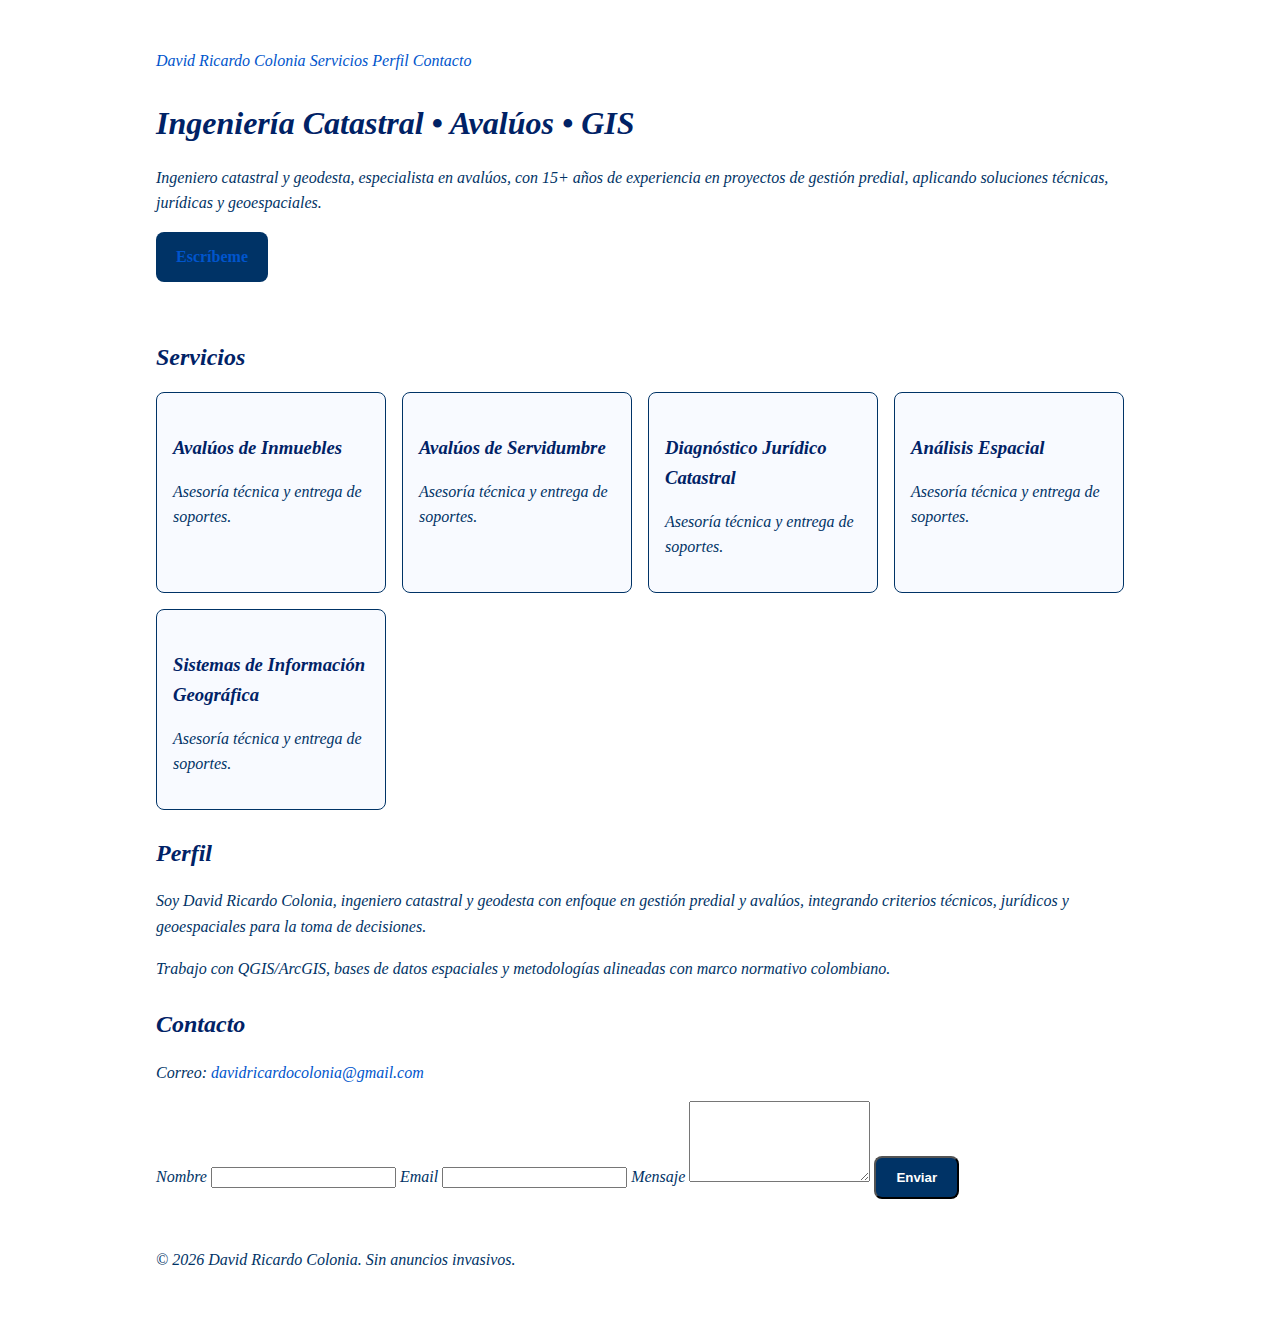
<file: index.html>
<!doctype html>
<html lang="es">
<head>
  <meta charset="utf-8">
  <meta name="viewport" content="width=device-width, initial-scale=1">
  <title>David Ricardo Colonia — Ingeniero Catastral y Geodesta</title>
  <meta name="description" content="Ingeniero catastral y geodesta, especialista en avalúos, con 15+ años de experiencia en proyectos de gestión predial, aplicando soluciones técnicas, jurídicas y geoespaciales.">
  <link rel="preload" href="styles.css" as="style">
  <link rel="stylesheet" href="styles.css">
  <!-- Open Graph -->
  <meta property="og:title" content="David Ricardo Colonia — Ingeniero Catastral y Geodesta">
  <meta property="og:description" content="Ingeniero catastral y geodesta, especialista en avalúos, con 15+ años de experiencia en proyectos de gestión predial, aplicando soluciones técnicas, jurídicas y geoespaciales.">
  <meta property="og:type" content="website">
  <meta property="og:image" content="https://og-playground.vercel.app/api/basic?title=David%20Ricardo%20Colonia">
  <!-- Twitter -->
  <meta name="twitter:card" content="summary_large_image">
  <meta name="twitter:title" content="David Ricardo Colonia — Ingeniero Catastral y Geodesta">
  <meta name="twitter:description" content="Ingeniero catastral y geodesta, especialista en avalúos, con 15+ años de experiencia en proyectos de gestión predial, aplicando soluciones técnicas, jurídicas y geoespaciales.">
  <!-- Favicon sencillo -->
  <link rel="icon" href="data:image/svg+xml,<svg xmlns='http://www.w3.org/2000/svg' viewBox='0 0 100 100'><text y='.9em' font-size='90'>📐</text></svg>">
  <style>
    /* Forzar tus estilos base */
    body{
      background:#ffffff !important;
      color:#003366 !important;
      font-family: Georgia, "Times New Roman", serif !important;
      font-style: italic !important;
      line-height:1.6;
    }
    a{ color:#0055cc !important; text-decoration:none }
    a:hover{ text-decoration:underline }
    h1,h2,h3{ color:#002266 !important; }
    .btn{
      display:inline-block; padding:.75rem 1.25rem; border-radius:8px;
      background:#003366; color:#fff; font-weight:bold; font-style:normal;
    }
    .grid{ display:grid; grid-template-columns:repeat(auto-fit,minmax(220px,1fr)); gap:1rem; list-style:none; padding:0 }
    .grid li{ border:1px solid #003366; border-radius:8px; padding:1rem; background:#f8faff }
  </style>
</head>
<body>
  <header class="container">
    <nav class="nav">
      <a href="./" class="brand">David Ricardo Colonia</a>
      <a href="#servicios">Servicios</a>
      <a href="#sobre-mi">Perfil</a>
      <a href="#contacto">Contacto</a>
    </nav>
    <section class="hero">
      <h1>Ingeniería Catastral • Avalúos • GIS</h1>
      <p>Ingeniero catastral y geodesta, especialista en avalúos, con 15+ años de experiencia en proyectos de gestión predial, aplicando soluciones técnicas, jurídicas y geoespaciales.</p>
      <a class="btn" href="mailto:davidricardocolonia@gmail.com">Escríbeme</a>
    </section>
  </header>

  <main class="container">
    <section id="servicios">
      <h2>Servicios</h2>
      <ul class="grid">
        <li><h3>Avalúos de Inmuebles</h3><p>Asesoría técnica y entrega de soportes.</p></li><li><h3>Avalúos de Servidumbre</h3><p>Asesoría técnica y entrega de soportes.</p></li><li><h3>Diagnóstico Jurídico Catastral</h3><p>Asesoría técnica y entrega de soportes.</p></li><li><h3>Análisis Espacial</h3><p>Asesoría técnica y entrega de soportes.</p></li><li><h3>Sistemas de Información Geográfica</h3><p>Asesoría técnica y entrega de soportes.</p></li>
      </ul>
    </section>

    <section id="sobre-mi">
      <h2>Perfil</h2>
      <p>Soy David Ricardo Colonia, ingeniero catastral y geodesta con enfoque en gestión predial y avalúos, integrando criterios técnicos, jurídicos y geoespaciales para la toma de decisiones.</p>
      <p>Trabajo con QGIS/ArcGIS, bases de datos espaciales y metodologías alineadas con marco normativo colombiano.</p>
    </section>

    <section id="contacto">
      <h2>Contacto</h2>
      <p>Correo: <a href="mailto:davidricardocolonia@gmail.com">davidricardocolonia@gmail.com</a></p>
      <form method="POST" action="https://formspree.io/f/mkgzelbw">
        <label>Nombre <input name="name" required></label>
        <label>Email <input type="email" name="email" required></label>
        <label>Mensaje <textarea name="message" rows="5" required></textarea></label>
        <button class="btn" type="submit">Enviar</button>
      </form>
    </section>
  </main>

  <footer class="container">
    <p>© <span id="year"></span> David Ricardo Colonia. Sin anuncios invasivos.</p>
  </footer>

  <script>document.getElementById('year').textContent = new Date().getFullYear()</script>
</body>
</html>
</file>
<file: styles.css>
/* Estilos personalizados para tu sitio */

/* Fondo blanco y fuente general */
body {
  margin: 0;
  padding: 0;
  background: #ffffff; /* blanco */
  color: #003366; /* azul oscuro elegante */
  font-family: "Georgia", "Times New Roman", serif; /* fuente profesional */
  font-style: italic; /* cursiva */
  line-height: 1.6;
  max-width: 1000px;
  margin: auto;
  padding: 2rem;
}

/* Enlaces */
a {
  color: #0055cc; /* azul vivo */
  text-decoration: none;
}
a:hover {
  text-decoration: underline;
}

/* Encabezados */
h1, h2, h3 {
  color: #002266; /* azul más fuerte */
  margin-top: 1.5rem;
  margin-bottom: 0.5rem;
}

/* Botones */
.btn {
  display: inline-block;
  padding: 0.75rem 1.25rem;
  border-radius: 8px;
  background: #003366;
  color: #ffffff;
  font-weight: bold;
  font-style: normal; /* botones en negrita, no cursiva */
  text-align: center;
}
.btn:hover {
  background: #0055cc;
}

/* Secciones */
.container {
  padding: 1rem;
}

.grid {
  display: grid;
  grid-template-columns: repeat(auto-fit, minmax(220px, 1fr));
  gap: 1rem;
  list-style: none;
  padding: 0;
}

.grid li {
  border: 1px solid #003366;
  border-radius: 8px;
  padding: 1rem;
  background: #f8faff; /* un blanco azulado suave */
}
</file>
